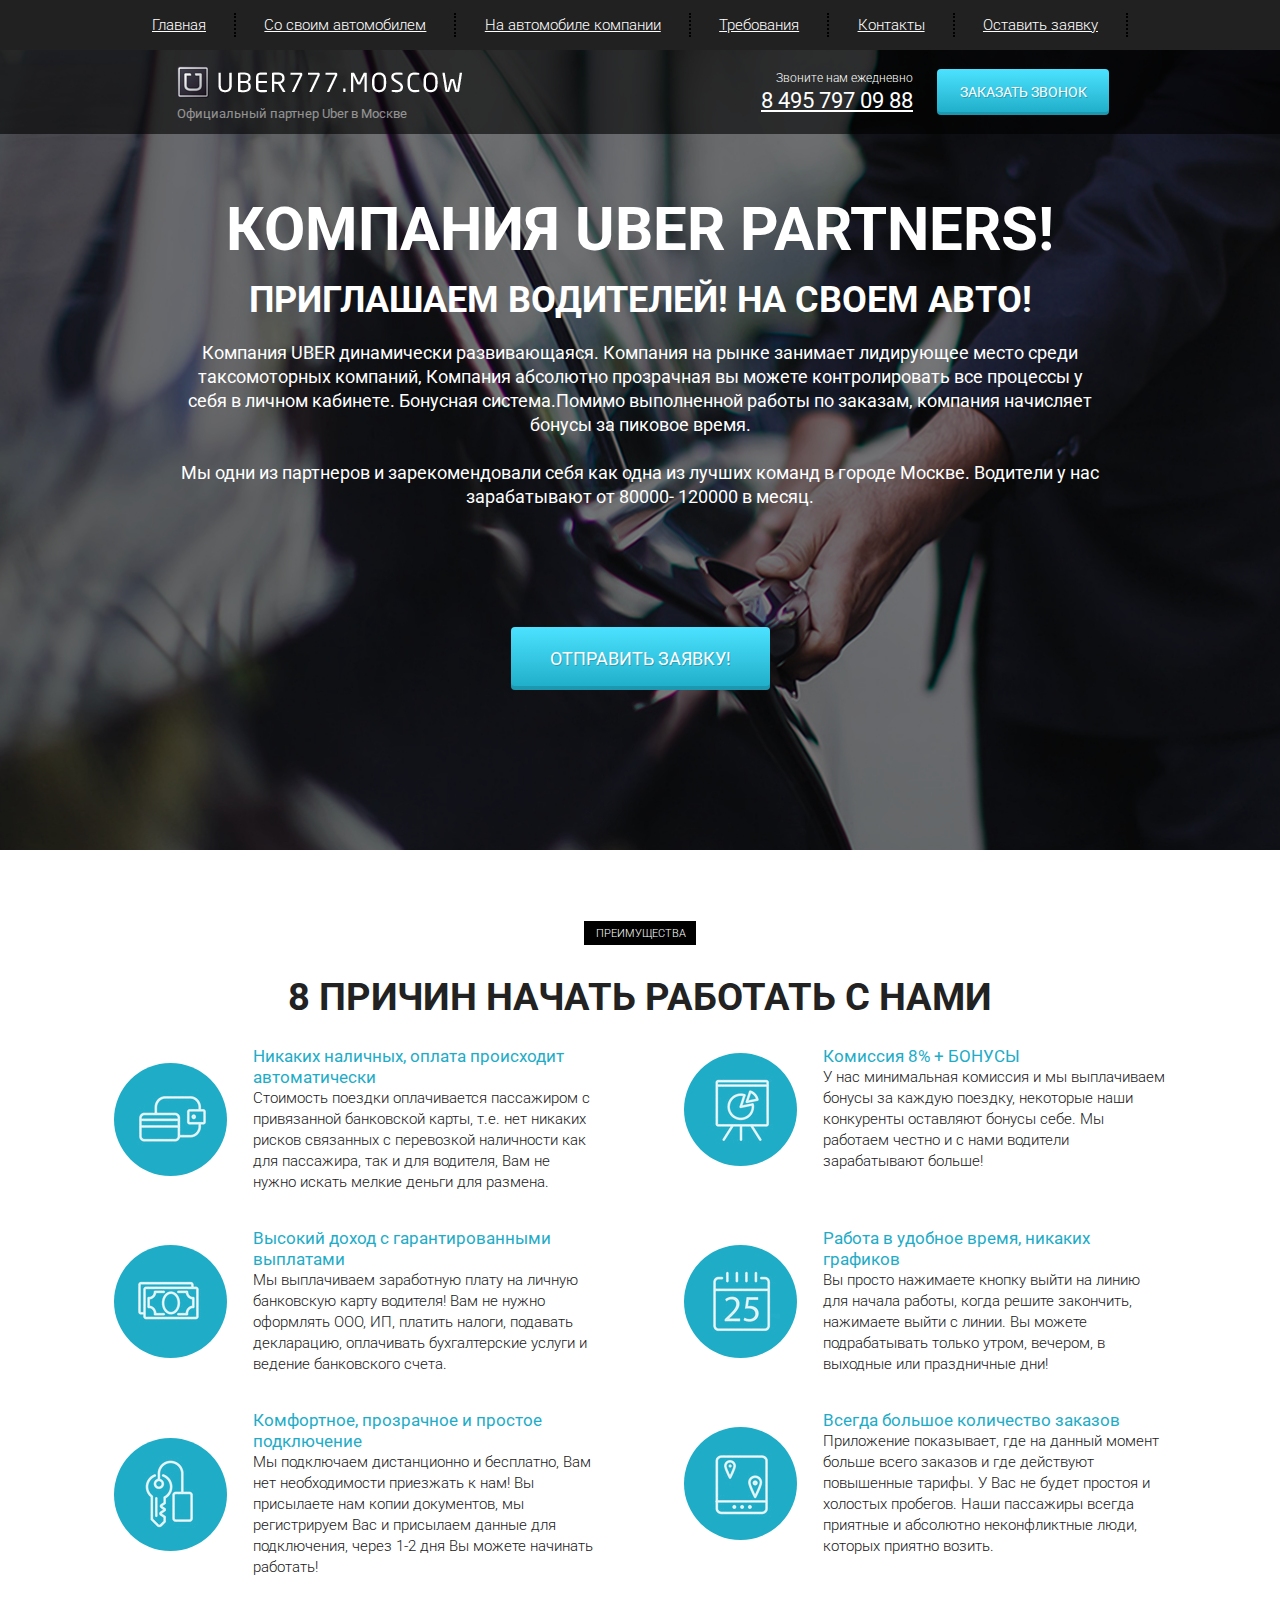
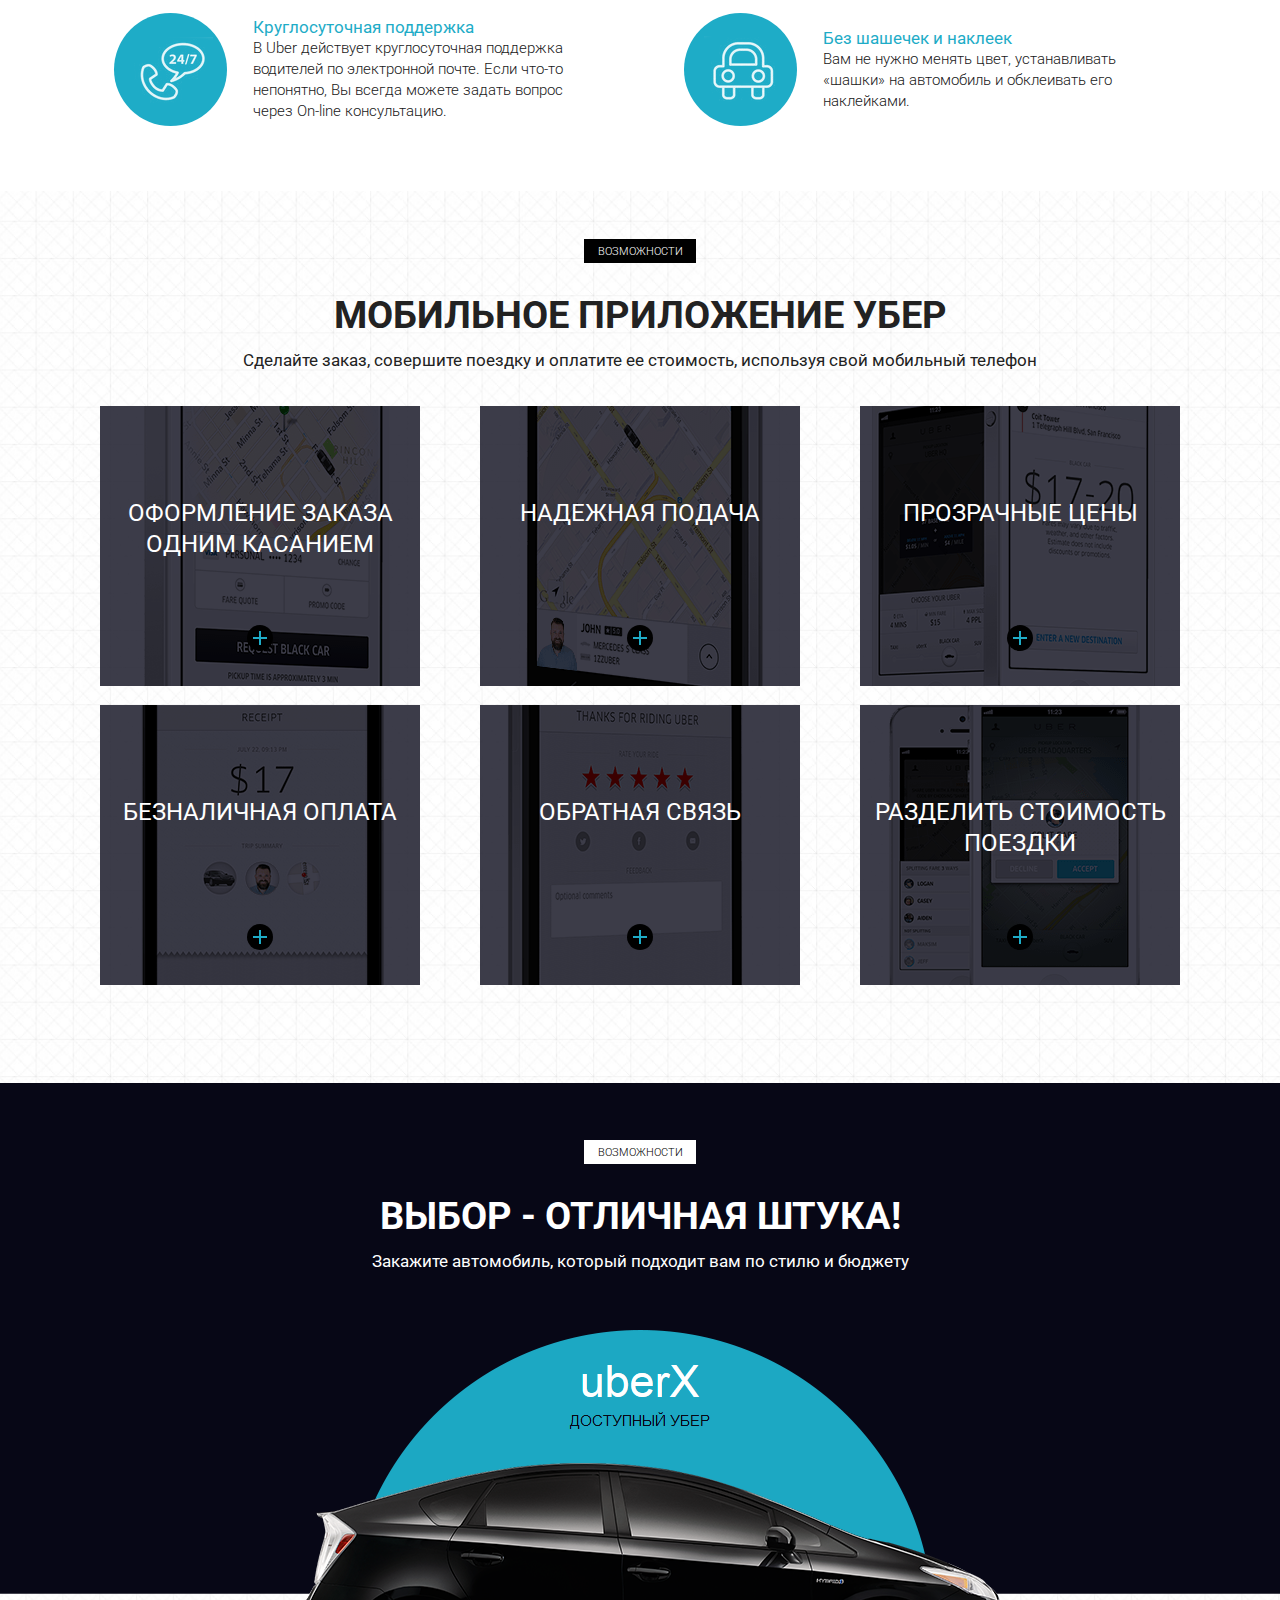
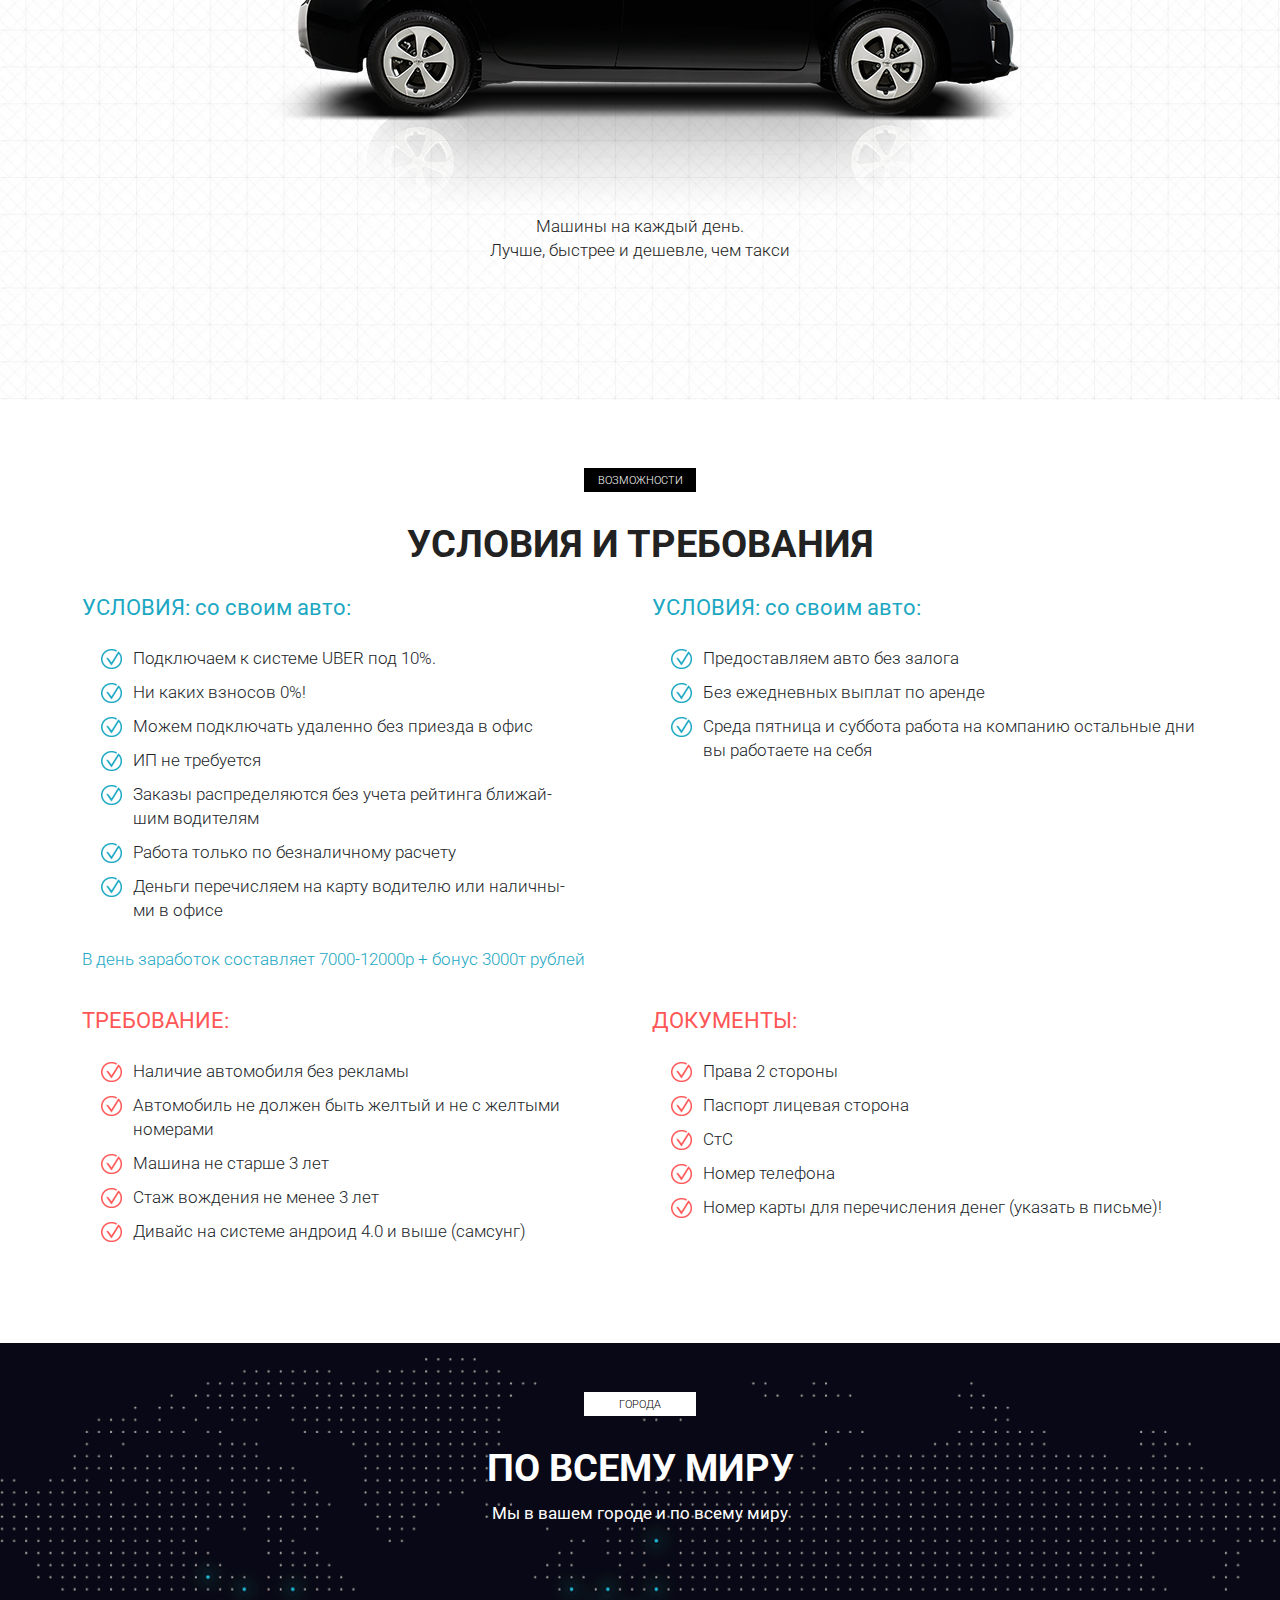
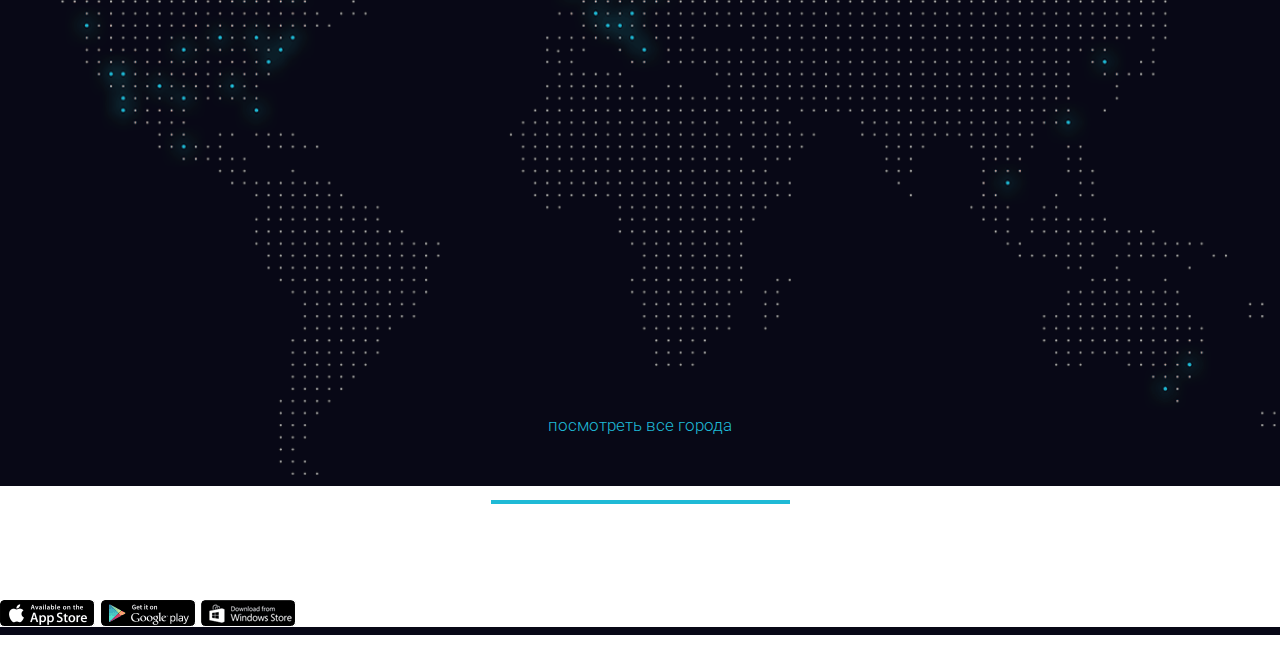
<file: src/index.html>
<!DOCTYPE html>
<html lang="en">
    <head>
        <meta charset="UTF-8">
        <meta http-equiv="X-UA-Compatible" content="IE=edge">
        <meta name="viewport" content="width=device-width, initial-scale=1.0">
        <title>Document</title>
        <link rel="stylesheet" href="https://fonts.googleapis.com/css2?family=Roboto:wght@300;400;700&display=swap">
        <link rel="stylesheet" href="css/bootstrap-reboot.min.css">
        <link rel="stylesheet" href="css/bootstrap-grid.min.css">
        <link rel="stylesheet" href="css/style.min.css">
    </head>

    <body>
        <header>
            <nav>
                <div class="container">
                    <ul class="menu">
                        <li class="menu_item"><a href="#" class="menu_link">Главная</a></li>
                        <li class="menu_item"><a href="#" class="menu_link">Со своим автомобилем</a></li>
                        <li class="menu_item"><a href="#" class="menu_link">На автомобиле компании</a></li>
                        <li class="menu_item"><a href="#" class="menu_link">Требования</a></li>
                        <li class="menu_item"><a href="#" class="menu_link">Контакты</a></li>
                        <li class="menu_item"><a href="#" class="menu_link">Оставить заявку</a></li>
                    </ul>
                </div>
            </nav> <!-- создали меню навигации -->
            <div class="subheader">
                <div class="container">
                    <div class="row">
                        <div class="col-md-4 offset-md-1">
                            <a href="#" class="subheader_logo"><img src="icons/uber_icon.png" alt="logo"></a>
                            <div class="subheader_official">Официальный партнер Uber в Москве</div>
                        </div>
    
                        <div class="col-md-2 offset-md-2">
                            <div class="subheader_call">Звоните нам ежедневно</div>
                            <a href="tel:84957970988" class="subheader_phone">8 495 797 09 88</a>
                        </div>
    
                        <div class="col-md-2">
                            <button class="subheader_btn">заказать звонок</button>
                        </div>
                    </div>
                </div>
            </div> <!-- создали панель под меню -->
        </header>

        <section class="promo">
            <div class="container">
                <div class="row">
                    <div class="col-md-10 offset-md-1">
                        <h1 class="promo_header">КОМПАНИЯ UBER PARTNERS!</h1>
                        <h2 class="promo_subheader">ПРИГЛАШАЕМ ВОДИТЕЛЕЙ! НА СВОЕМ АВТО!</h2>
                        <div class="promo_descr">Компания UBER  динамически развивающаяся. Компания на рынке занимает лидирующее место среди
                        таксомоторных компаний, Компания абсолютно прозрачная вы можете контролировать все процессы у себя в личном кабинете. Бонуcная система.Помимо выполненной работы по заказам, компания начисляет бонусы за
                        пиковое время.
                        <br><br>
                        Мы одни из партнеров и зарекомендовали себя как одна из лучших команд в городе Москве.  Водители у нас
                        зарабатывают от 80000- 120000 в месяц.</div>
                        <button class="promo_btn">ОТПРАВИТЬ ЗАЯВКУ!</button>
                    </div>
                </div>
            </div>
        </section>

        <section class="reasons">
            <div class="container">
                <div class="label">преимущества</div>
                <h2 class="title">8 причин начать работать с нами</h2>
                <div class="row">
                    <div class="col-md-6">
                        <div class="reasons_block">
                            <div class="reasons_round">
                                <img src="icons/icon_3.png" alt="reason">
                            </div>
                            <div class="reasons_descr">
                                <div class="reasons_subtitle">Никаких наличных, оплата происходит автоматически</div>
                                <div class="reasons_text">
                                    Стоимость поездки оплачивается пассажиром с привязанной банковской карты, т.е. нет никаких рисков связанных с перевозкой наличности как для пассажира, так и для водителя, Вам не нужно искать мелкие деньги для размена.
                                </div>
                            </div>
                        </div>
                    </div>
                    <div class="col-md-6">
                        <div class="reasons_block">
                            <div class="reasons_round">
                                <img src="icons/icon_8.png" alt="reason">
                            </div>
                            <div class="reasons_descr">
                                <div class="reasons_subtitle">Комиссия 8% + БОНУСЫ</div>
                                <div class="reasons_text">
                                    У нас минимальная комиссия и мы выплачиваем бонусы за каждую поездку, некоторые наши конкуренты оставляют бонусы себе. Мы работаем честно и с нами водители зарабатывают больше!
                                </div>
                            </div>
                        </div>
                    </div>
                    <div class="col-md-6">
                        <div class="reasons_block">
                            <div class="reasons_round">
                                <img src="icons/icon_6.png" alt="reason">
                            </div>
                            <div class="reasons_descr">
                                <div class="reasons_subtitle">Высокий доход с гарантированными выплатами</div>
                                <div class="reasons_text">
                                    Мы выплачиваем заработную плату на личную банковскую карту водителя! Вам не нужно оформлять ООО, ИП, платить налоги, подавать декларацию, оплачивать бухгалтерские услуги и ведение банковского счета.
                                </div>
                            </div>
                        </div>
                    </div>
                    <div class="col-md-6">
                        <div class="reasons_block">
                            <div class="reasons_round">
                                <img src="icons/icon_5.png" alt="reason">
                            </div>
                            <div class="reasons_descr">
                                <div class="reasons_subtitle">Работа в удобное время, никаких графиков</div>
                                <div class="reasons_text">
                                    Вы просто нажимаете кнопку выйти на линию для начала работы, когда решите закончить, нажимаете выйти с линии. Вы можете подрабатывать только утром, вечером, в выходные или праздничные дни!
                                </div>
                            </div>
                        </div>
                    </div>
                    <div class="col-md-6">
                        <div class="reasons_block">
                            <div class="reasons_round">
                                <img src="icons/icon_2.png" alt="reason">
                            </div>
                            <div class="reasons_descr">
                                <div class="reasons_subtitle">Комфортное, прозрачное и простое подключение</div>
                                <div class="reasons_text">
                                    Мы подключаем дистанционно и бесплатно, Вам нет необходимости приезжать к нам! Вы присылаете нам копии документов, мы регистрируем Вас и присылаем данные для подключения, через 1-2 дня Вы можете начинать работать!
                                </div>
                            </div>
                        </div>
                    </div>
                    <div class="col-md-6">
                        <div class="reasons_block">
                            <div class="reasons_round">
                                <img src="icons/icon_1.png" alt="reason">
                            </div>
                            <div class="reasons_descr">
                                <div class="reasons_subtitle">Всегда большое количество заказов</div>
                                <div class="reasons_text">
                                    Приложение показывает, где на данный момент больше всего заказов и где действуют повышенные тарифы. У Вас не будет простоя и холостых пробегов. Наши пассажиры всегда приятные и абсолютно неконфликтные люди, которых приятно возить.
                                </div>
                            </div>
                        </div>
                    </div>
                    <div class="col-md-6">
                        <div class="reasons_block">
                            <div class="reasons_round">
                                <img src="icons/icon_4.png" alt="reason">
                            </div>
                            <div class="reasons_descr">
                                <div class="reasons_subtitle">Круглосуточная поддержка</div>
                                <div class="reasons_text">
                                    В Uber действует круглосуточная поддержка водителей по электронной почте. Если что-то непонятно, Вы всегда можете задать вопрос через On-line консультацию.
                                </div>
                            </div>
                        </div>
                    </div>
                    <div class="col-md-6">
                        <div class="reasons_block">
                            <div class="reasons_round">
                                <img src="icons/icon_7.png" alt="reason">
                            </div>
                            <div class="reasons_descr">
                                <div class="reasons_subtitle">Без шашечек и наклеек</div>
                                <div class="reasons_text">
                                    Вам не нужно менять цвет, устанавливать «шашки» на автомобиль и обклеивать его наклейками.
                                </div>
                            </div>
                        </div>
                    </div>
                </div>
            </div>
        </section>

        <section class="mobile">
            <div class="container">
                <div class="label">Возможности</div>
                <div class="title">мобильное приложение убер</div>
                <div class="subtitle">Сделайте заказ, совершите поездку и оплатите ее стоимость, используя свой мобильный телефон</div>
                
                <div class="row">
                    <div class="col-md-4">
                        <div class="mobile_item mobile_item_1">
                            <div class="mobile_item_subtitle">оформление заказа одним касанием</div>
                            <div class="mobile_item_plus"></div>
                        </div>
                    </div>
                    <div class="col-md-4">
                        <div class="mobile_item mobile_item_2">
                            <div class="mobile_item_subtitle">надежная подача</div>
                            <div class="mobile_item_plus"></div>
                        </div>
                    </div>
                    <div class="col-md-4">
                        <div class="mobile_item mobile_item_3">
                            <div class="mobile_item_subtitle">прозрачные цены</div>
                            <div class="mobile_item_plus"></div>
                        </div>
                    </div>
                    <div class="col-md-4">
                        <div class="mobile_item mobile_item_4">
                            <div class="mobile_item_subtitle">безналичная оплата</div>
                            <div class="mobile_item_plus"></div>
                        </div>
                    </div>
                    <div class="col-md-4">
                        <div class="mobile_item mobile_item_5">
                            <div class="mobile_item_subtitle">обратная связь</div>
                            <div class="mobile_item_plus"></div>
                        </div>
                    </div>
                    <div class="col-md-4">
                        <div class="mobile_item mobile_item_6">
                            <div class="mobile_item_subtitle">разделить
                                стоимость поездки</div>
                            <div class="mobile_item_plus"></div>
                        </div>
                    </div>
                </div>
            </div>
        </section>

        <section class="choice">
            <div class="container">
                <div class="label label_white">Возможности</div>
                <div class="title title_white">Выбор - отличная штука!</div>
                <div class="subtitle subtitle_white">Закажите автомобиль, который подходит вам по стилю и бюджету</div>
                <img src="img/uber_car.png" alt="1" class="uber_car">
                <p class="choice_description"> Машины на каждый день.<br> Лучше, быстрее и дешевле, чем такси</p>
            </div>            
        </section>

        <section class="require">
            <div class="container">
                <div class="label">Возможности</div>
                <div class="title">условия и требования</div>
                <div class="row">
                    <div class="col-md-6">
                        <div class="require_block require_block_nmb">
                            <div class="require_title">УСЛОВИЯ: со своим авто:</div>
                            <ul class="require_list">
                                <li>Подключаем к системе UBER  под 10%.</li>
                                <li>Ни каких взносов  0%!</li>
                                <li>Можем подключать удаленно без приезда в офис</li>
                                <li>ИП не требуется</li>
                                <li>Заказы распределяются без учета рейтинга ближай- <br> шим водителям</li>
                                <li>Работа только по безналичному расчету</li>
                                <li>Деньги перечисляем на карту водителю или наличны- <br> ми в офисе</li>
                            </ul>
                            <div class="require_descr">В день заработок составляет 7000-12000р + бонус 3000т рублей</div>
                        </div>
                    </div>
                    <div class="col-md-6">
                        <div class="require_block require_block_nmb">
                            <div class="require_title">УСЛОВИЯ: со своим авто:</div>
                                <ul class="require_list">
                                    <li>Предоставляем авто без залога</li>
                                    <li>Без ежедневных выплат по аренде</li>
                                    <li>Среда пятница и суббота работа на компанию остальные дни вы работаете на себя</li>
                                </ul>
                            </div>
                    </div>
                    <div class="col-md-6">
                        <div class="require_block require_block_nmb warning">
                            <div class="require_title">ТРЕБОВАНИЕ:</div>
                                <ul class="require_list">
                                    <li>Наличие автомобиля без рекламы</li>
                                    <li>Автомобиль не должен быть желтый и не с желтыми номерами</li>
                                    <li>Машина не старше 3 лет</li>
                                    <li>Стаж вождения не менее 3 лет</li>
                                    <li>Дивайс на системе андроид 4.0 и выше (самсунг)</li>
                                </ul>
                            </div>
                    </div>
                    <div class="col-md-6">
                        <div class="require_block require_block_nmb warning">
                            <div class="require_title">ДОКУМЕНТЫ:</div>
                            <ul class="require_list">
                                <li>Права 2 стороны</li>
                                <li>Паспорт лицевая сторона</li>
                                <li>СтС</li>
                                <li>Номер телефона</li>
                                <li>Номер карты для перечисления денег (указать в письме)!</li>
                            </ul>
                        </div>
                    </div>
                </div>
            </div>
        </section>

        <section class="uber_world">
            <div class="container">
                <div class="label label_white">города</div>
                <div class="title title_white">По всему миру</div>
                <div class="subtitle subtitle_white">Мы в вашем городе и по всему миру</div>
                <p class="uber_world_description">посмотреть все города</p>
            </div>
        </section>

        <section class="footer">
            <div class="container">
                <div class="footer_plank"></div>
            </div>
            <div class="sotial">
                <div class="sotial_links">
                    <div class="sotial_link_item">
                        <img src="icons/f_icon.png" alt="1" class="sotial_link_img">
                    </div>
                    <div class="sotial_link_item">
                        <img src="icons/t_icon.png" alt="1" class="sotial_link_img">
                    </div>
                    <div class="sotial_link_item">
                        <img src="icons/li_icon.png" alt="1" class="sotial_link_img">
                    </div>
                    <div class="sotial_link_item">
                        <img src="icons/in_icon.png" alt="1" class="sotial_link_img">
                    </div>
                </div>
            </div>
            <div class="marketplace">
                <a href="#"><img src="icons/app.png" alt="1"></a>
            </div>
            <div class="footer_border"></div>
        </section>
    </body>
</html>
</file>
<file: src/css/style.min.css>
*{font-family:"Roboto",sans-serif}header{position:relative;height:50px}nav{position:fixed;width:100%;height:50px;background-color:#212121;z-index:2}.menu{display:-webkit-box;display:-ms-flexbox;display:flex;-webkit-box-pack:justify;-ms-flex-pack:justify;justify-content:space-between;padding:13px 70px;margin:0;list-style-type:none}.menu .menu_link{color:#fff;font-size:15px;font-weight:300}.menu .menu_item{border-right:2px dotted #000;padding-right:28px}.subheader{position:absolute;top:50px;width:100%;height:84px;background-color:rgba(0,0,0,.6)}.subheader .subheader_logo{display:block;max-width:100%;margin-top:16px}.subheader .subheader_official{margin-top:6px;opacity:.5;color:#fff;font-size:13px;font-weight:400}.subheader .subheader_call{color:#fff;font-size:12px;font-weight:300;margin-top:19px;text-align:right}.subheader .subheader_phone{display:block;margin-top:8px;color:#fff;font-size:22px;font-weight:400;text-transform:uppercase;text-align:right;line-height:12px}.subheader .subheader_btn{margin-top:19px;width:172px;height:46px;-webkit-box-shadow:inset 0 -3px 0 rgba(0,0,0,.12);box-shadow:inset 0 -3px 0 rgba(0,0,0,.12);border:none;border-radius:4px;background-image:-webkit-gradient(linear, left bottom, left top, from(#1eacc7), to(#4ce2ff));background-image:linear-gradient(to top, #1eacc7 0%, #4ce2ff 100%);text-shadow:1px 1px 0 rgba(0,0,0,.21);color:#fff;font-size:14px;font-weight:400;text-transform:uppercase}.subheader .subheader_btn:hover{background-image:none;background-color:#1eacc7}.promo{min-height:800px;background:url("../img/car_door.png") center center/cover no-repeat;padding:150px 0 135px 0}.promo .promo_header{color:#fff;font-weight:700;text-transform:uppercase;font-size:60px;line-height:60px;margin:0;text-align:center}.promo .promo_subheader{color:#fff;font-weight:700;text-transform:uppercase;font-size:36px;line-height:36px;margin:0;margin-top:22px;text-align:center}.promo .promo_descr{color:#fff;font-size:18px;font-weight:400;line-height:24px;text-align:center;margin-top:23px}.promo .promo_btn{display:block;margin:118px auto 0 auto;width:259px;height:63px;-webkit-box-shadow:inset 0 -4px 0 rgba(0,0,0,.12);box-shadow:inset 0 -4px 0 rgba(0,0,0,.12);border:none;border-radius:4px;background-image:-webkit-gradient(linear, left bottom, left top, from(#1eacc7), to(#4ce2ff));background-image:linear-gradient(to top, #1eacc7 0%, #4ce2ff 100%);text-shadow:1px 1px 0 rgba(0,0,0,.21);color:#fff;font-size:18px;font-weight:400;text-transform:uppercase}.promo .promo_btn:hover{background-image:none;background-color:#1eacc7}.reasons{padding:71px 0 65px 0}.reasons .reasons_block{display:-webkit-box;display:-ms-flexbox;display:flex;-webkit-box-pack:center;-ms-flex-pack:center;justify-content:center;-webkit-box-align:center;-ms-flex-align:center;align-items:center;margin-top:35px}.reasons .reasons_block .reasons_round{display:-webkit-box;display:-ms-flexbox;display:flex;-webkit-box-pack:center;-ms-flex-pack:center;justify-content:center;-webkit-box-align:center;-ms-flex-align:center;align-items:center;margin-right:26px;width:113px;height:113px;background-color:#1eacc7;border-radius:100%}.reasons .reasons_block .reasons_descr{width:343px}.reasons .reasons_block .reasons_descr .reasons_subtitle{line-height:21px;color:#1eacc7;font-size:17px;font-weight:400}.reasons .reasons_block .reasons_descr .reasons_text{color:#202020;font-size:15px;font-weight:300;line-height:21px}.label{margin:0 auto;height:24px;width:112px;padding:5px 12px;background-color:#000;color:#fff;font-size:11px;font-weight:300;text-transform:uppercase;text-align:center}.label_white{background-color:#fff;color:#000}.title{margin-bottom:0;margin-top:38px;line-height:28px;color:#222;font-size:38px;font-weight:700;text-transform:uppercase;text-align:center}.title_white{color:#fff}.subtitle{margin-top:19px;color:#222;font-size:17px;font-weight:400;text-align:center}.subtitle_white{color:#fff}.mobile{min-height:864px;padding:48px 0 79px 0;background:url("../img/app_bg.png") center center/cover no-repeat}.mobile .row{margin-top:32px}.mobile_item{position:relative;width:320px;height:280px;margin:0 auto;margin-bottom:19px;padding-top:92px}.mobile_item_1{background:url("../img/mob_app_2.png") center center/cover no-repeat}.mobile_item_2{background:url("../img/mob_app_1.png") center center/cover no-repeat}.mobile_item_3{background:url("../img/mob_app_6.png") center center/cover no-repeat}.mobile_item_4{background:url("../img/mob_app_5.png") center center/cover no-repeat}.mobile_item_5{background:url("../img/mob_app_4.png") center center/cover no-repeat}.mobile_item_6{background:url("../img/mob_app_3.png") center center/cover no-repeat}.mobile_item_subtitle{color:#fff;font-size:24px;font-weight:400;line-height:31px;text-align:center;text-transform:uppercase}.mobile_item_plus{display:-webkit-box;display:-ms-flexbox;display:flex;-webkit-box-pack:center;-ms-flex-pack:center;justify-content:center;-webkit-box-align:center;-ms-flex-align:center;align-items:center;position:absolute;bottom:35px;left:50%;-webkit-transform:translateX(-50%);transform:translateX(-50%);width:26px;height:26px;background-color:#000;margin:0 auto;border-radius:100%;cursor:pointer}.mobile_item_plus:before{content:"";display:block;width:14px;height:2px;background-color:#1eacc7;-webkit-transition:.3s all;transition:.3s all}.mobile_item_plus:after{content:"";position:absolute;left:50%;-webkit-transform:translateX(-50%);transform:translateX(-50%);display:block;height:14px;width:2px;background-color:#1eacc7;-webkit-transition:.3s all;transition:.3s all}.mobile_item_plus:hover:before,.mobile_item_plus:hover:after{background-color:#ff5656}.choice{min-height:896px;padding:57px 0 138px 0;background:url("../img/bg_choice.png") center center/cover no-repeat}.choice .uber_car{display:block;margin:0 auto;margin-top:56px}.choice_description{margin:0 auto;margin-top:4px;color:#222;font-size:17px;font-weight:300;line-height:24px;text-align:center}.require{padding:68px 0 84px 0}.require_block{margin:33px 0}.require_block_nmb{margin-bottom:0px}.require_title{color:#1ca8c3;font-size:22px;font-weight:400}.require_list{list-style-type:none;padding-left:51px;margin-top:22px}.require_list li{position:relative;font-size:17px;font-weight:300;line-height:24px;margin-bottom:10px}.require_list li:before{content:"";display:block;position:absolute;left:-32px;top:3px;width:21px;height:20px;background:url("../icons/blue.png") center center/cover no-repeat}.require_descr{margin-top:25px;font-size:17px;font-weight:300;line-height:24px;color:#1ca8c3}.require .warning .require_title{color:#ff5656}.require .warning .require_list li:before{background:url("../icons/red.png") center center/cover no-repeat}.uber_world{min-height:717px;padding:49px 0 49px 0;background:url("../img/uber_world.png") center center/cover no-repeat}.uber_world_description{margin:0 auto;margin-top:486px;color:#1fbad6;font-size:17px;font-weight:300;line-height:24px;text-align:center}.footer{margin-top:14px;height:156px}.footer_border{height:8px;background-color:#070716}.footer_plank{display:-webkit-box;display:-ms-flexbox;display:flex;margin:0 auto;width:299px;height:4px;background-color:#1fbad6}/*# sourceMappingURL=style.min.css.map */
</file>
